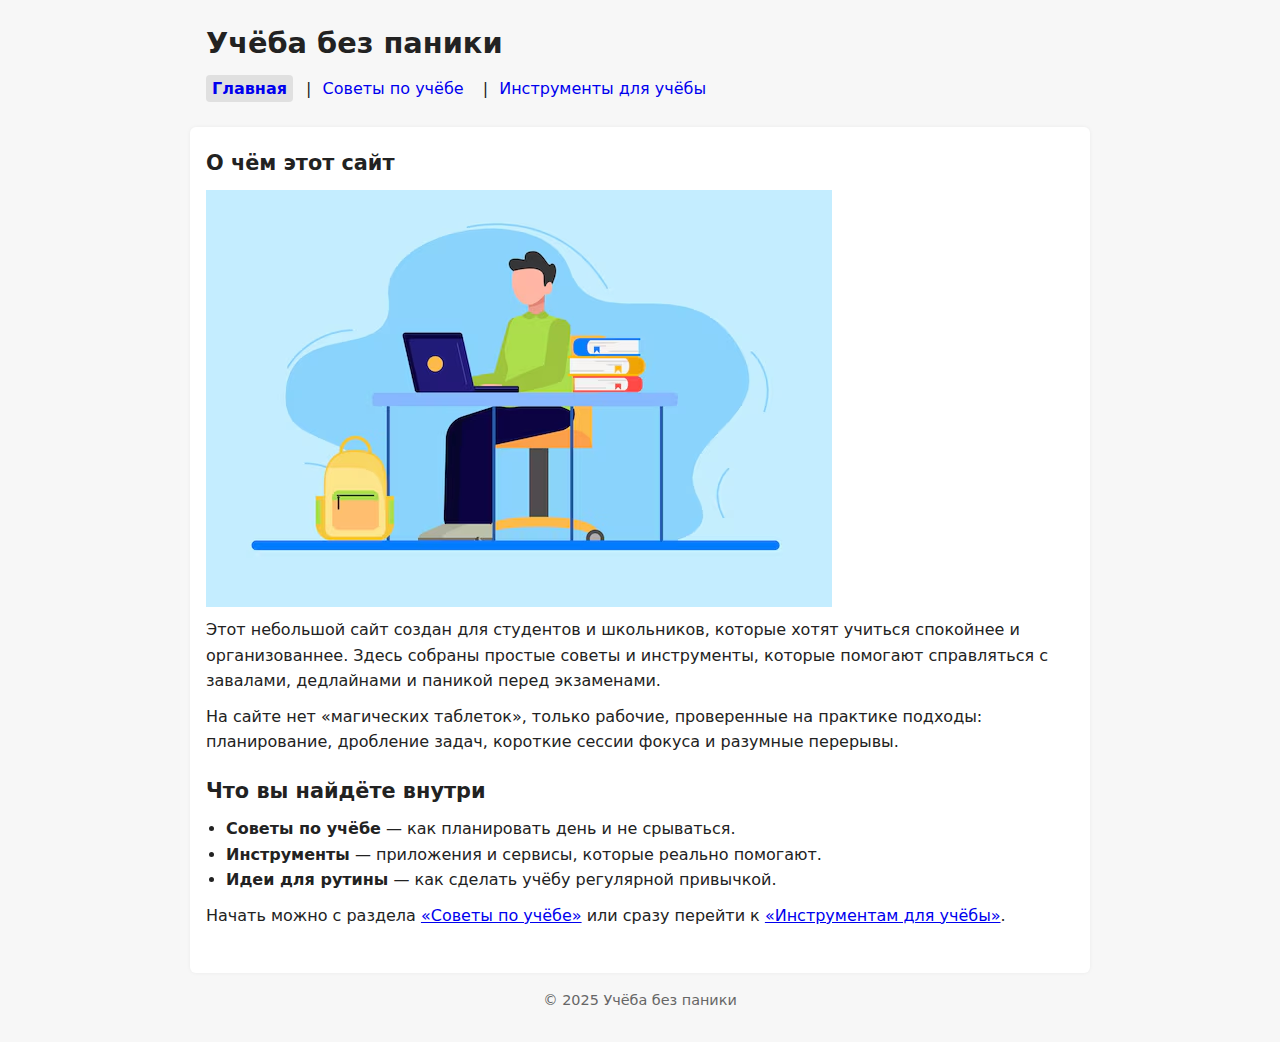
<file: index.html>
<!DOCTYPE html>
<html lang="ru">
<head>
  <meta charset="UTF-8">
  <meta name="viewport" content="width=device-width, initial-scale=1.0">
  <title>Учёба без паники — Главная</title>
  <meta name="description" content="Мини-сайт для студентов: советы по учёбе, тайм-менеджменту и полезные инструменты, чтобы учиться без стресса и паники.">
  <link rel="stylesheet" href="css/stilek.css">
  <script src="js/scriptic.js" defer></script>
</head>
<body>
  <header>
    <h1>Учёба без паники</h1>
    <nav>
      <a href="index.html">Главная</a> |
      <a href="tips.html">Советы по учёбе</a> |
      <a href="tools.html">Инструменты для учёбы</a>
    </nav>
  </header>

  <main>
    <section>
      <h2>О чём этот сайт</h2>
      <img src="images/main_study.avif" alt="Студент учится за ноутбуком">
      <p>
        Этот небольшой сайт создан для студентов и школьников, которые хотят учиться
        спокойнее и организованнее. Здесь собраны простые советы и инструменты, которые
        помогают справляться с завалами, дедлайнами и паникой перед экзаменами.
      </p>
      <p>
        На сайте нет «магических таблеток», только рабочие, проверенные на практике
        подходы: планирование, дробление задач, короткие сессии фокуса и разумные перерывы.
      </p>
    </section>

    <section>
      <h2>Что вы найдёте внутри</h2>
      <ul>
        <li><strong>Советы по учёбе</strong> — как планировать день и не срываться.</li>
        <li><strong>Инструменты</strong> — приложения и сервисы, которые реально помогают.</li>
        <li><strong>Идеи для рутины</strong> — как сделать учёбу регулярной привычкой.</li>
      </ul>
      <p>
        Начать можно с раздела <a href="tips.html">«Советы по учёбе»</a> или сразу перейти
        к <a href="tools.html">«Инструментам для учёбы»</a>.
      </p>
    </section>
  </main>

  <footer>
    <p>&copy; 2025 Учёба без паники</p>
  </footer>
</body>
</html>
</file>
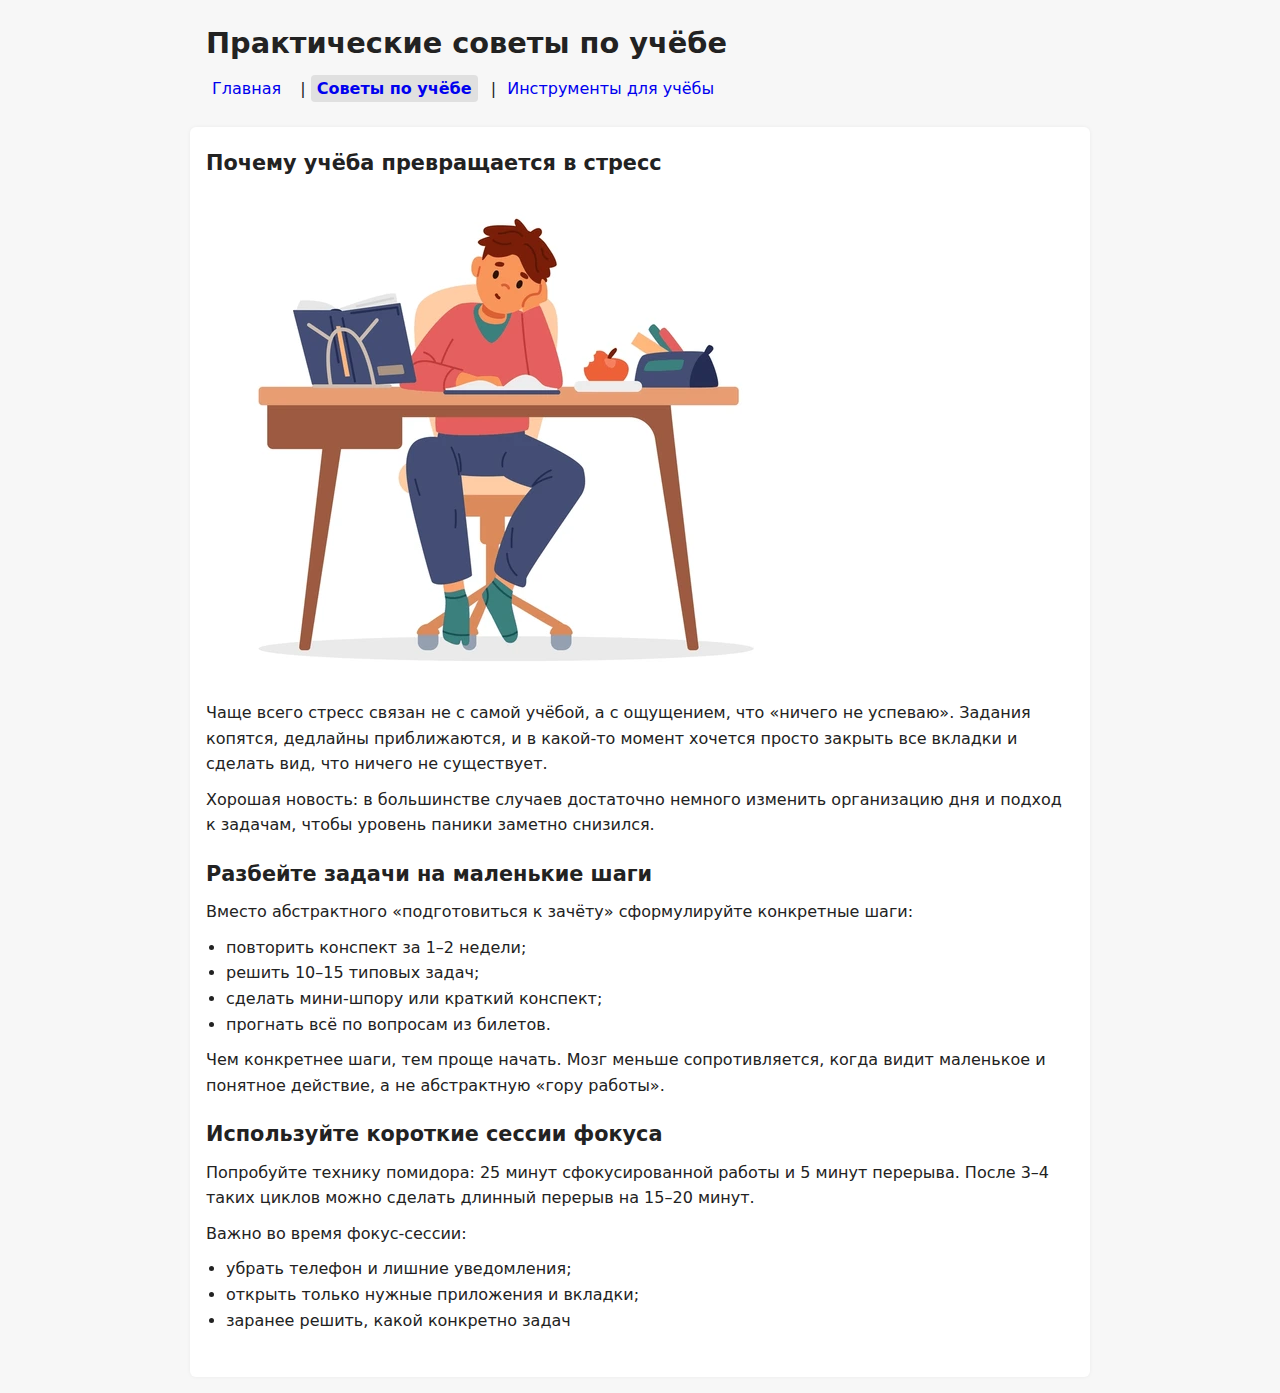
<file: tips.html>
<!DOCTYPE html>
<html lang="ru">
<head>
  <meta charset="UTF-8">
  <meta name="viewport" content="width=device-width, initial-scale=1.0">
  <title>Учёба без паники — Советы по учёбе</title>
  <meta name="description" content="Практические советы для студентов: как планировать учёбу, не прокрастинировать, использовать технику помидора и делать перерывы с пользой.">
  <link rel="stylesheet" href="css/stilek.css">
  <script src="js/scriptic.js" defer></script>
</head>
<body>
  <header>
    <h1>Практические советы по учёбе</h1>
    <nav>
      <a href="index.html">Главная</a> |
      <a href="tips.html">Советы по учёбе</a> |
      <a href="tools.html">Инструменты для учёбы</a>
    </nav>
  </header>

  <main>
    <section>
      <h2>Почему учёба превращается в стресс</h2>
      <img src="images/tips_study.webp" alt="Студент переживает из-за учёбы">
      <p>
        Чаще всего стресс связан не с самой учёбой, а с ощущением, что «ничего не успеваю».
        Задания копятся, дедлайны приближаются, и в какой-то момент хочется просто
        закрыть все вкладки и сделать вид, что ничего не существует.
      </p>
      <p>
        Хорошая новость: в большинстве случаев достаточно немного изменить организацию
        дня и подход к задачам, чтобы уровень паники заметно снизился.
      </p>
    </section>

    <section>
      <h2>Разбейте задачи на маленькие шаги</h2>
      <p>
        Вместо абстрактного «подготовиться к зачёту» сформулируйте конкретные шаги:
      </p>
      <ul>
        <li>повторить конспект за 1–2 недели;</li>
        <li>решить 10–15 типовых задач;</li>
        <li>сделать мини-шпору или краткий конспект;</li>
        <li>прогнать всё по вопросам из билетов.</li>
      </ul>
      <p>
        Чем конкретнее шаги, тем проще начать. Мозг меньше сопротивляется, когда видит
        маленькое и понятное действие, а не абстрактную «горy работы».
      </p>
    </section>

    <section>
      <h2>Используйте короткие сессии фокуса</h2>
      <p>
        Попробуйте технику помидора: 25 минут сфокусированной работы и 5 минут перерыва.
        После 3–4 таких циклов можно сделать длинный перерыв на 15–20 минут.
      </p>
      <p>
        Важно во время фокус-сессии:
      </p>
      <ul>
        <li>убрать телефон и лишние уведомления;</li>
        <li>открыть только нужные приложения и вкладки;</li>
        <li>заранее решить, какой конкретно задач
</file>
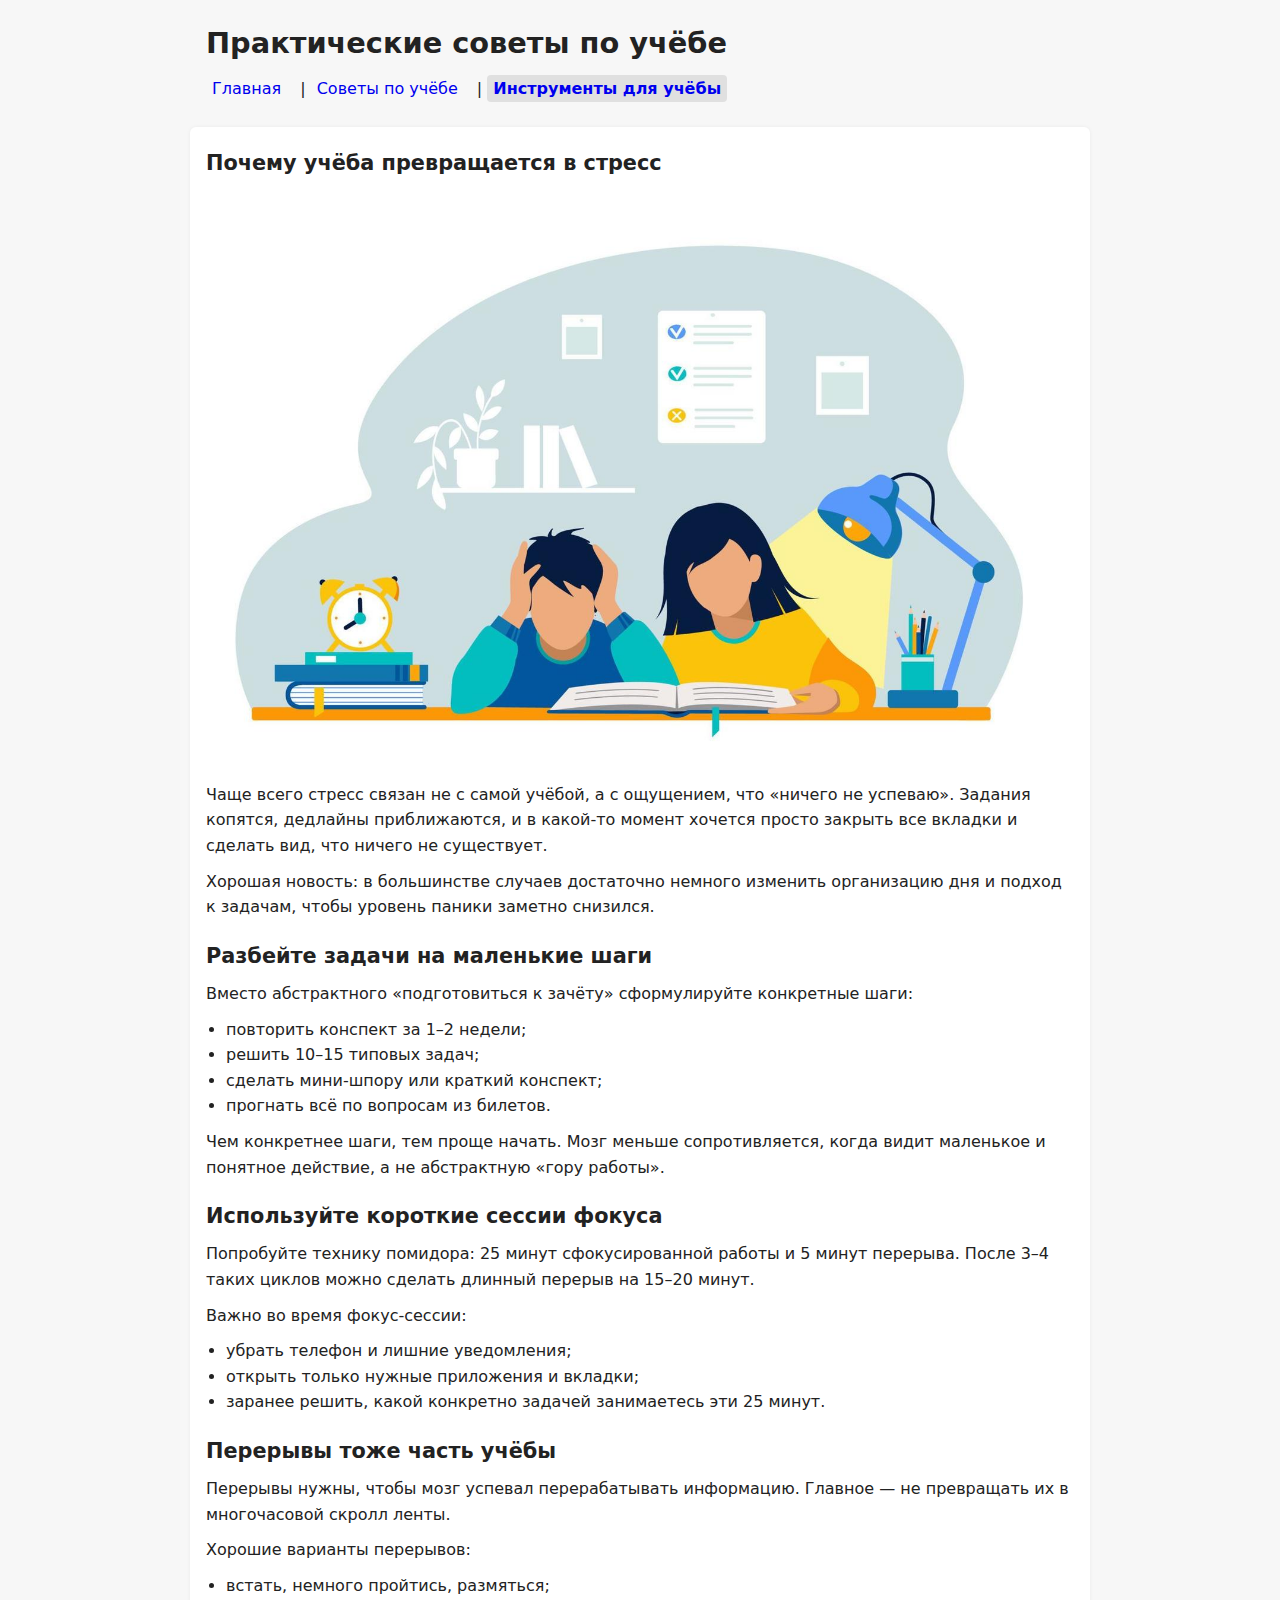
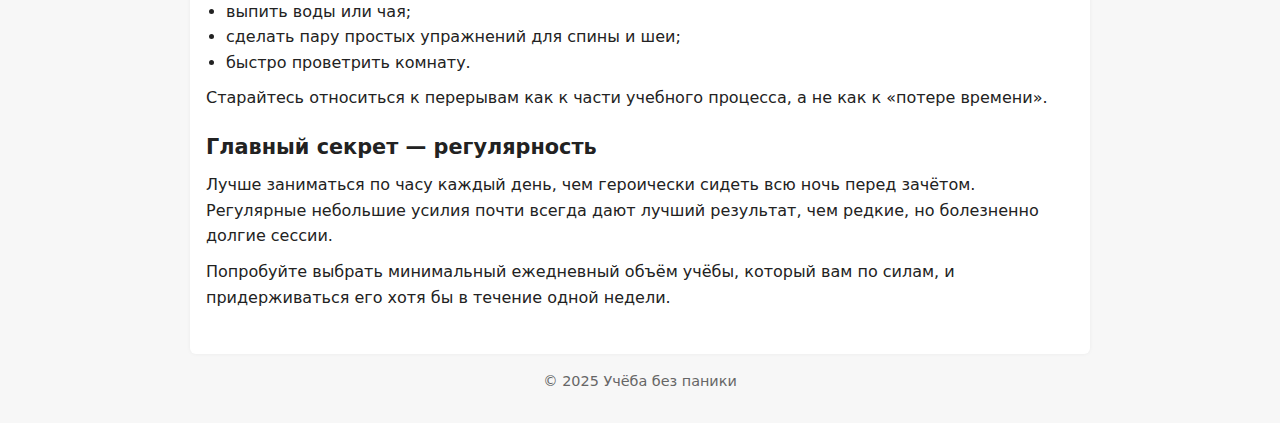
<file: tools.html>
<!DOCTYPE html>
<html lang="ru">
<head>
  <meta charset="UTF-8">
  <meta name="viewport" content="width=device-width, initial-scale=1.0">
  <title>Учёба без паники — Советы по учёбе</title>
  <meta name="description" content="Практические советы для студентов: как планировать учёбу, не прокрастинировать, использовать технику помидора и делать перерывы с пользой.">
  <link rel="stylesheet" href="css/stilek.css">
  <script src="js/scriptic.js" defer></script>
</head>
<body>
  <header>
    <h1>Практические советы по учёбе</h1>
    <nav>
      <a href="index.html">Главная</a> |
      <a href="tips.html">Советы по учёбе</a> |
      <a href="tools.html">Инструменты для учёбы</a>
    </nav>
  </header>

  <main>
    <section>
      <h2>Почему учёба превращается в стресс</h2>
      <img src="images/tools_study.jpg" alt="Инструменты и приложения для учёбы">
      <p>
        Чаще всего стресс связан не с самой учёбой, а с ощущением, что «ничего не успеваю».
        Задания копятся, дедлайны приближаются, и в какой-то момент хочется просто
        закрыть все вкладки и сделать вид, что ничего не существует.
      </p>
      <p>
        Хорошая новость: в большинстве случаев достаточно немного изменить организацию
        дня и подход к задачам, чтобы уровень паники заметно снизился.
      </p>
    </section>

    <section>
      <h2>Разбейте задачи на маленькие шаги</h2>
      <p>
        Вместо абстрактного «подготовиться к зачёту» сформулируйте конкретные шаги:
      </p>
      <ul>
        <li>повторить конспект за 1–2 недели;</li>
        <li>решить 10–15 типовых задач;</li>
        <li>сделать мини-шпору или краткий конспект;</li>
        <li>прогнать всё по вопросам из билетов.</li>
      </ul>
      <p>
        Чем конкретнее шаги, тем проще начать. Мозг меньше сопротивляется, когда видит
        маленькое и понятное действие, а не абстрактную «горy работы».
      </p>
    </section>

    <section>
      <h2>Используйте короткие сессии фокуса</h2>
      <p>
        Попробуйте технику помидора: 25 минут сфокусированной работы и 5 минут перерыва.
        После 3–4 таких циклов можно сделать длинный перерыв на 15–20 минут.
      </p>
      <p>
        Важно во время фокус-сессии:
      </p>
      <ul>
        <li>убрать телефон и лишние уведомления;</li>
        <li>открыть только нужные приложения и вкладки;</li>
        <li>заранее решить, какой конкретно задачей занимаетесь эти 25 минут.</li>
      </ul>
    </section>

    <section>
      <h2>Перерывы тоже часть учёбы</h2>
      <p>
        Перерывы нужны, чтобы мозг успевал перерабатывать информацию. Главное —
        не превращать их в многочасовой скролл ленты.
      </p>
      <p>
        Хорошие варианты перерывов:
      </p>
      <ul>
        <li>встать, немного пройтись, размяться;</li>
        <li>выпить воды или чая;</li>
        <li>сделать пару простых упражнений для спины и шеи;</li>
        <li>быстро проветрить комнату.</li>
      </ul>
      <p>
        Старайтесь относиться к перерывам как к части учебного процесса, а не как
        к «потере времени».
      </p>
    </section>

    <section>
      <h2>Главный секрет — регулярность</h2>
      <p>
        Лучше заниматься по часу каждый день, чем героически сидеть всю ночь
        перед зачётом. Регулярные небольшие усилия почти всегда дают лучший результат,
        чем редкие, но болезненно долгие сессии.
      </p>
      <p>
        Попробуйте выбрать минимальный ежедневный объём учёбы, который вам
        по силам, и придерживаться его хотя бы в течение одной недели.
      </p>
    </section>
  </main>

  <footer>
    <p>&copy; 2025 Учёба без паники</p>
  </footer>
</body>
</html>
</file>
<file: css/stilek.css>
/* Общие настройки */

* {
    box-sizing: border-box;
  }
  
  body {
    margin: 0;
    padding: 0;
    font-family: system-ui, -apple-system, BlinkMacSystemFont, "Segoe UI", sans-serif;
    line-height: 1.6;
    background-color: #f7f7f7;
    color: #222;
  }
  
  /* Контейнер для контента */
  
  header,
  main,
  footer {
    max-width: 900px;
    margin: 0 auto;
    padding: 0 16px;
  }
  
  /* Шапка и навигация */
  
  header {
    padding-top: 20px;
    padding-bottom: 10px;
  }
  
  h1 {
    margin: 0 0 10px;
    font-size: 1.8rem;
  }
  
  nav {
    margin-bottom: 15px;
  }
  
  nav a {
    text-decoration: none;
    margin-right: 8px;
    padding: 4px 6px;
    border-radius: 4px;
  }
  
  /* Подсветка активной ссылки (класс .active ставим из JS) */
  
  nav a.active {
    background-color: #e0e0e0;
    font-weight: 600;
  }
  
  /* Основной контент */
  
  main {
    background-color: #ffffff;
    padding: 20px 16px 24px;
    border-radius: 6px;
    box-shadow: 0 0 4px rgba(0, 0, 0, 0.05);
    margin-bottom: 16px;
  }
  
  section {
    margin-bottom: 20px;
  }
  
  h2 {
    margin-top: 0;
    margin-bottom: 8px;
    font-size: 1.3rem;
  }
  
  p {
    margin-top: 0;
    margin-bottom: 10px;
  }
  
  ul {
    padding-left: 20px;
    margin-top: 0;
    margin-bottom: 10px;
  }
  
  /* Подвал */
  
  footer {
    padding-bottom: 20px;
    font-size: 0.9rem;
    color: #666;
    text-align: center;
  }

  /* Изображения */

img {
  max-width: 100%;
  height: auto;
  display: block;
  margin: 10px 0;
}
</file>
